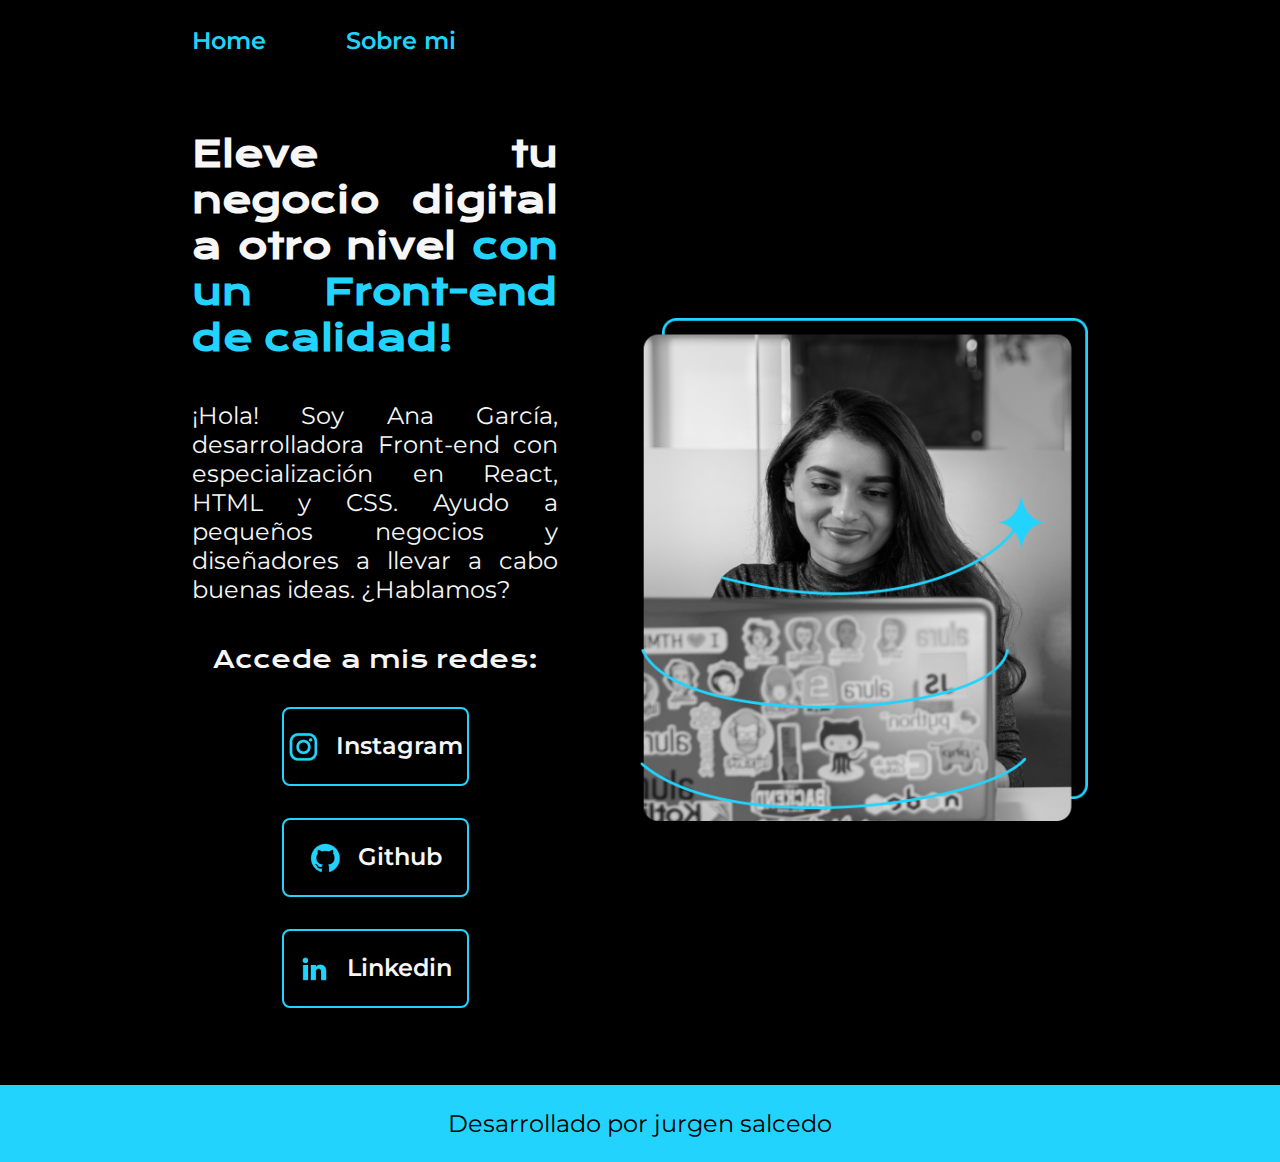
<file: index.html>
<!DOCTYPE html>
<html lang="es-cop">
<head>
    <meta charset="UTF-8">
    <meta name="viewport" content="width=device-width, initial-scale=1.0">
    <title>Portafolio</title>
    <link rel="stylesheet" href="./styles/style.css">
</head>
<body>
   <header class="header">
    <nav class="header_menu"> 

        <a class="header_menu_link" href="index.html">Home</a>
        <a class="header_menu_link" href="about.html">Sobre mi</a>

    </nav>
   </header>
   <main class="presentacion">
    <section class="presentacion_contenido">
        <h1 class="presentacion_contenido_titulo">
            Eleve tu negocio digital a otro nivel 
            <strong class="titulo-destaque">con un Front-end de calidad!</strong> 
        </h1>
        <p class="presentacion_contenido_texto">
            ¡Hola! Soy Ana García, desarrolladora Front-end con 
            especialización en React, HTML y CSS. Ayudo a pequeños negocios y 
            diseñadores a llevar a cabo buenas ideas. ¿Hablamos?
        </p>

        <div class="presentacion_enlaces">
            <h2 class="presentacion_enlaces_subtitulo">Accede a mis redes:</h2>
            <a class="presentacion_enlaces_link" href="https://www.instagram.com/">
                <img src="./assets/instagram.png">
                Instagram</a>
            <a class="presentacion_enlaces_link"  href="https://github.com/">
                <img src="./assets/github.png">
                Github</a>
            <a class="presentacion_enlaces_link"  href="https://www.linkedin.com/">
                <img src="./assets/linkedin.png">
                Linkedin</a>    
        
        </div>



    </section>
        <img class="presentacion_imagen" src="./assets/Imagem.png" alt="Imagen de ana garcia trabajando">
    </main>
   <footer class="footer">
        <p>Desarrollado por jurgen salcedo</p>
   </footer> 
</body>
</html>
</file>
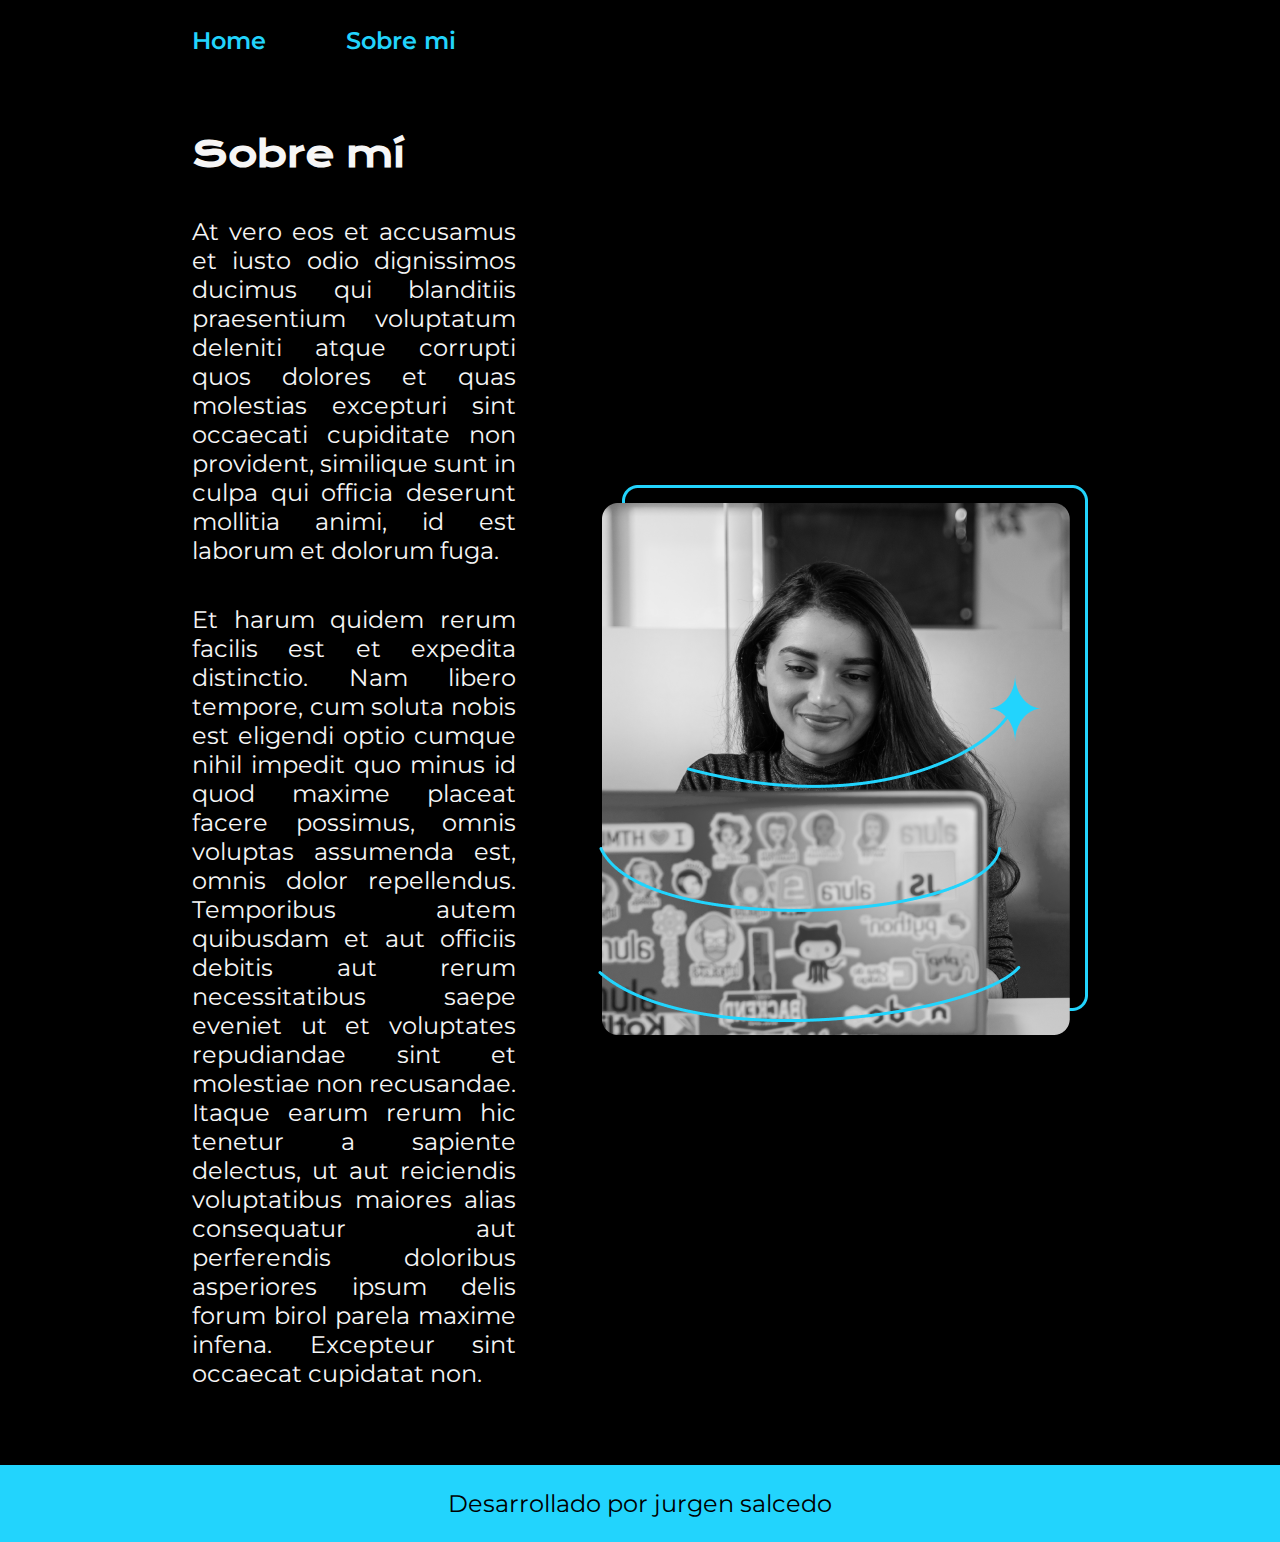
<file: about.html>
<!DOCTYPE html>
<html lang="es-mx">
<head>
    <meta charset="UTF-8">
    <meta name="viewport" content="width=device-width, initial-scale=1.0">
    <title>Sobre mí</title>
    <link rel="stylesheet" href="./styles/style.css">
</head>
<body>
    <header class="header">
            <nav class="header_menu"> 
        
                <a class="header_menu_link" href="index.html">Home</a>
                <a class="header_menu_link" href="about.html">Sobre mi</a>
        
            </nav>
    </header>
    <main class="presentacion">
            
            <section class="presentacion_contenido">
                <h1 class="presentacion_contenido_titulo">Sobre mí</h1>
                <p class="presentacion_contenido_texto">At vero eos et accusamus et iusto odio dignissimos ducimus qui blanditiis praesentium voluptatum deleniti atque corrupti 
                    quos dolores et quas molestias excepturi sint occaecati cupiditate non provident, similique sunt in culpa qui officia deserunt
                    mollitia animi, id est laborum et dolorum fuga.</p>
                <P class="presentacion_contenido_texto">Et harum quidem rerum facilis est et expedita distinctio. Nam libero tempore, cum soluta nobis est eligendi optio cumque 
                    nihil impedit quo minus id quod maxime placeat facere possimus, omnis voluptas assumenda est, omnis dolor repellendus. 
                    Temporibus autem quibusdam et aut officiis debitis aut rerum necessitatibus saepe eveniet ut et voluptates repudiandae sint et 
                    molestiae non recusandae. Itaque earum rerum hic tenetur a sapiente delectus, ut aut reiciendis voluptatibus maiores alias consequatur aut perferendis doloribus asperiores ipsum delis forum birol parela maxime infena. Excepteur sint occaecat 
                    cupidatat non.</P>
            </section>
            <img src="./assets/Imagem.png" alt="Imagen de ana garcia trabajando">

    </main>
    <footer class="footer">
        <p>Desarrollado por jurgen salcedo</p>
    </footer> 
</body>
</html>
</file>
<file: styles/style.css>
@import url('https://fonts.googleapis.com/css2?family=Krona+One&family=Merriweather:wght@400;700;900&family=Montserrat:ital,wght@0,100..900;1,100..900&display=swap');

:root{
    --color-primario:#000000;
    --color-secundario:#F6F6F6;
    --color-terciario:#22D4FD;
    --color-hover: #272727;

    --fuente-monserrat: "Montserrat", sans serif;
    --fuente-Krona: "Krona one", sans serif;

} 

* {
    padding: 0;
    margin: 0;
}


body {
    background-color: var(--color-primario);
    color: var(--color-secundario);
    box-sizing: border-box;
}

.header{
    padding: 2% 0% 0% 15%;


}

.header_menu{
    display: flex;
    gap: 80px;

}

.header_menu_link{
    font-family: var(--fuente-monserrat);
    font-size: 1.5rem;
    font-weight: 600;
    color: var(--color-terciario);
    text-decoration: none;
}

.presentacion{
    display: flex;
    align-items: center;
    padding: 6% 15%;
    justify-content: space-between;
    gap: 82px;
}

.presentacion_contenido{
    width: 50%; 
    display: flex;  
    flex-direction: column;   
    gap: 40px;
    
}

.presentacion_contenido_titulo{
    font-size: 2.24rem;
    font-family: var(--fuente-Krona);
    text-align: justify;
}

.titulo-destaque{
    color: var(--color-terciario);
}

.presentacion_contenido_texto{
    font-size: 1.5rem;
    font-family: var(--fuente-monserrat);
    text-align: justify;

}

.presentacion_enlaces{
    display: flex;
    justify-content: space-between;
    flex-direction: column;
    align-items: center;
    gap: 32px;
}

.presentacion_enlaces_subtitulo{
    font-family: var(--fuente-Krona);
    font-size: 1.5rem;
    font-weight: 400;
}

.presentacion_enlaces_link{
    
    width: 50%;
    text-align: center;
    padding: 21.5px 0;
    border-radius: 8px;
    font-family: var(--fuente-monserrat);
    font-size: 1.5rem;
    font-weight: 600;
    text-decoration: none;
    color: var(--color-secundario);
    border: 2px solid var(--color-terciario);
    display: flex;
    justify-content: center;
    gap: 16px;

} 

.presentacion_enlaces_link:hover{
    border: 2px solid #0000FF;
    cursor: pointer;
    background-color: var(--color-hover);
}

.presentacion_imagen{
    width: 50%;
}

.footer{
    background-color: var(--color-terciario);
    padding: 1.5rem;
    color: var(--color-primario);
    text-align: center;
    font-family: var(--fuente-monserrat);
    font-size: 1.5rem;
    font-weight: 400;
}

@media (max-width: 1200px ){
    .header{
        padding: 10%;
    }

    .header_menu{
        justify-content: center;
    }

    .presentacion{
        flex-direction: column-reverse;
    }

    .presentacion_contenido{
        width: auto;
    }
}
</file>
